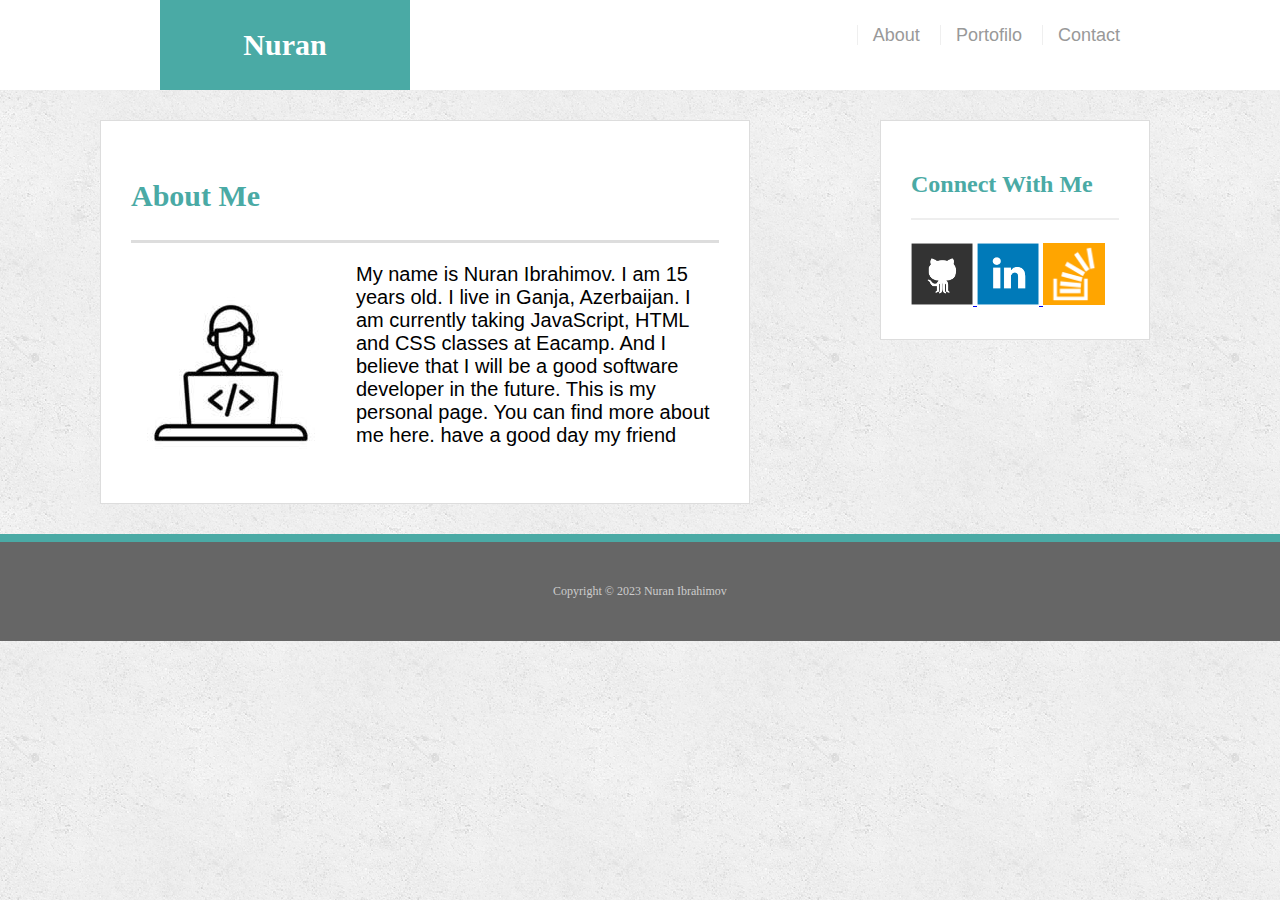
<file: index.html>
<!DOCTYPE html>
<html lang="en">
<head>
    <meta charset="UTF-8">
    <meta http-equiv="X-UA-Compatible" content="IE=edge">
    <meta name="viewport" content="width=device-width, initial-scale=1.0">
    <title>My Website | About</title>
    <link href="./css/index.css" rel="stylesheet"/>
    <link rel="icon" href="./icon/download.jfif">
</head>
<body>
    <header id="head">
        <div class="name-bio">
            <a href="index.html" class="my-name">Nuran</a>
        
            <nav class="kecitler">
                <a href="index.html">About</a>
                <a href="portfolio.html">Portofilo</a>
                <a href="contact.html">Contact</a>
            </nav>
        </div>
    </header>
<div class="my-container">
<section>
        <div class="about-me">
        <h1>About Me</h1>
        <img src="./icon/download.jfif" class="my-img"/>
        <p id="biotext">My name is Nuran Ibrahimov. I am 15 years old. I live in Ganja, Azerbaijan. I am currently taking JavaScript, HTML and CSS classes at Eacamp. And I believe that I will be a good software developer in the future. This is my personal page. You can find more about me here. have a good day my friend</p>
        </div>
</section>
</div>
<section>
    <div class="kontaktlar">
        <h2>Connect With Me</h2>
        <a href="https://github.com/nuranibra">
            <img src="./contatc-photo/github-128.png" class="github-photo"/>
        </a>
        <a href="#">
            <img    src="./contatc-photo/linkedin-128.png" class="linkedin-photo">
        </a>
        <a href="https://stackoverflow.com/users/21948578/nuranibra">
            <img src="./contatc-photo/stackoverflow-128.png" class="stackoverflow-photo"/>
        </a>
    </div>
</section>
<div class="name-and-copy">
    <p>Copyright © 2023 Nuran Ibrahimov</p>
</div>
</body>
</html>
</file>
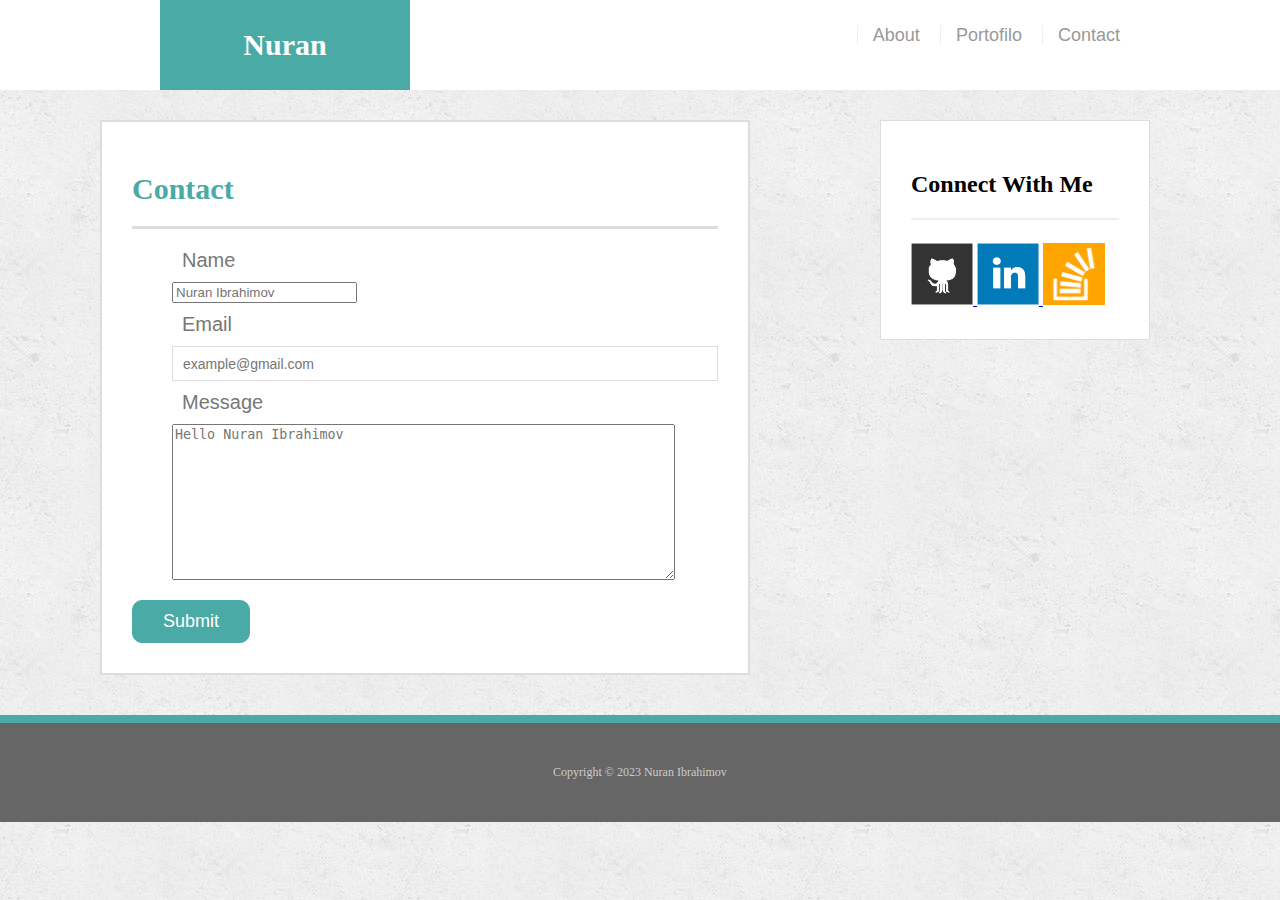
<file: contact.html>
<!DOCTYPE html>
<html lang="en">
<head>
    <meta charset="UTF-8">
    <meta http-equiv="X-UA-Compatible" content="IE=edge">
    <meta name="viewport" content="width=device-width, initial-scale=1.0">
    <title>Contact | My Website</title>
    <link href="./css/contact.css" rel="stylesheet"/>
    <link rel="icon" href="./icon/download.jfif"/>
</head>
<body>
    <header id="head">
        <div class="name-bio">
            <a href="index.html" class="my-name">Nuran</a>
        
            <nav class="kecitler">
                <a href="index.html">About</a>
                <a href="portfolio.html">Portofilo</a>
                <a href="contact.html">Contact</a>
            </nav>
        </div>
    </header>
    <section class="contact">
        <div class="contact-box">
            <h1 class="text-contact">Contact</h1>
        <form>
            <ul>
                <li>
                    <label for="name">Name</label>
                    <input type="text" id="name" placeholder="Nuran Ibrahimov" required="required"/>
                </li>
                <li>
                    <label for="email">Email</label>
                    <input type="email" id="email" placeholder="example@gmail.com"/>
                </li>
                <li>
                    <label for="message">Message</label>
                    <textarea id="message" placeholder="Hello Nuran Ibrahimov" rows="10" cols="60"></textarea>
                </li>
            </ul>
            <input type="submit"/>
        </form>
        </div>
    </section>
    <section>
        <div class="kontaktlar">
            <h2>Connect With Me</h2>
            <a href="https://github.com/nuranibra">
                <img src="./contatc-photo/github-128.png" class="github-photo"/>
            </a>
            <a href="#">
                <img    src="./contatc-photo/linkedin-128.png" class="linkedin-photo">
            </a>
            <a href="https://stackoverflow.com/users/21948578/nuranibra">
                <img src="./contatc-photo/stackoverflow-128.png" class="stackoverflow-photo"/>
            </a>
        </div>
    </section>
    <div class="name-and-copy">
        <p>Copyright © 2023 Nuran Ibrahimov</p>
    </div>
</body>
</html>
</file>
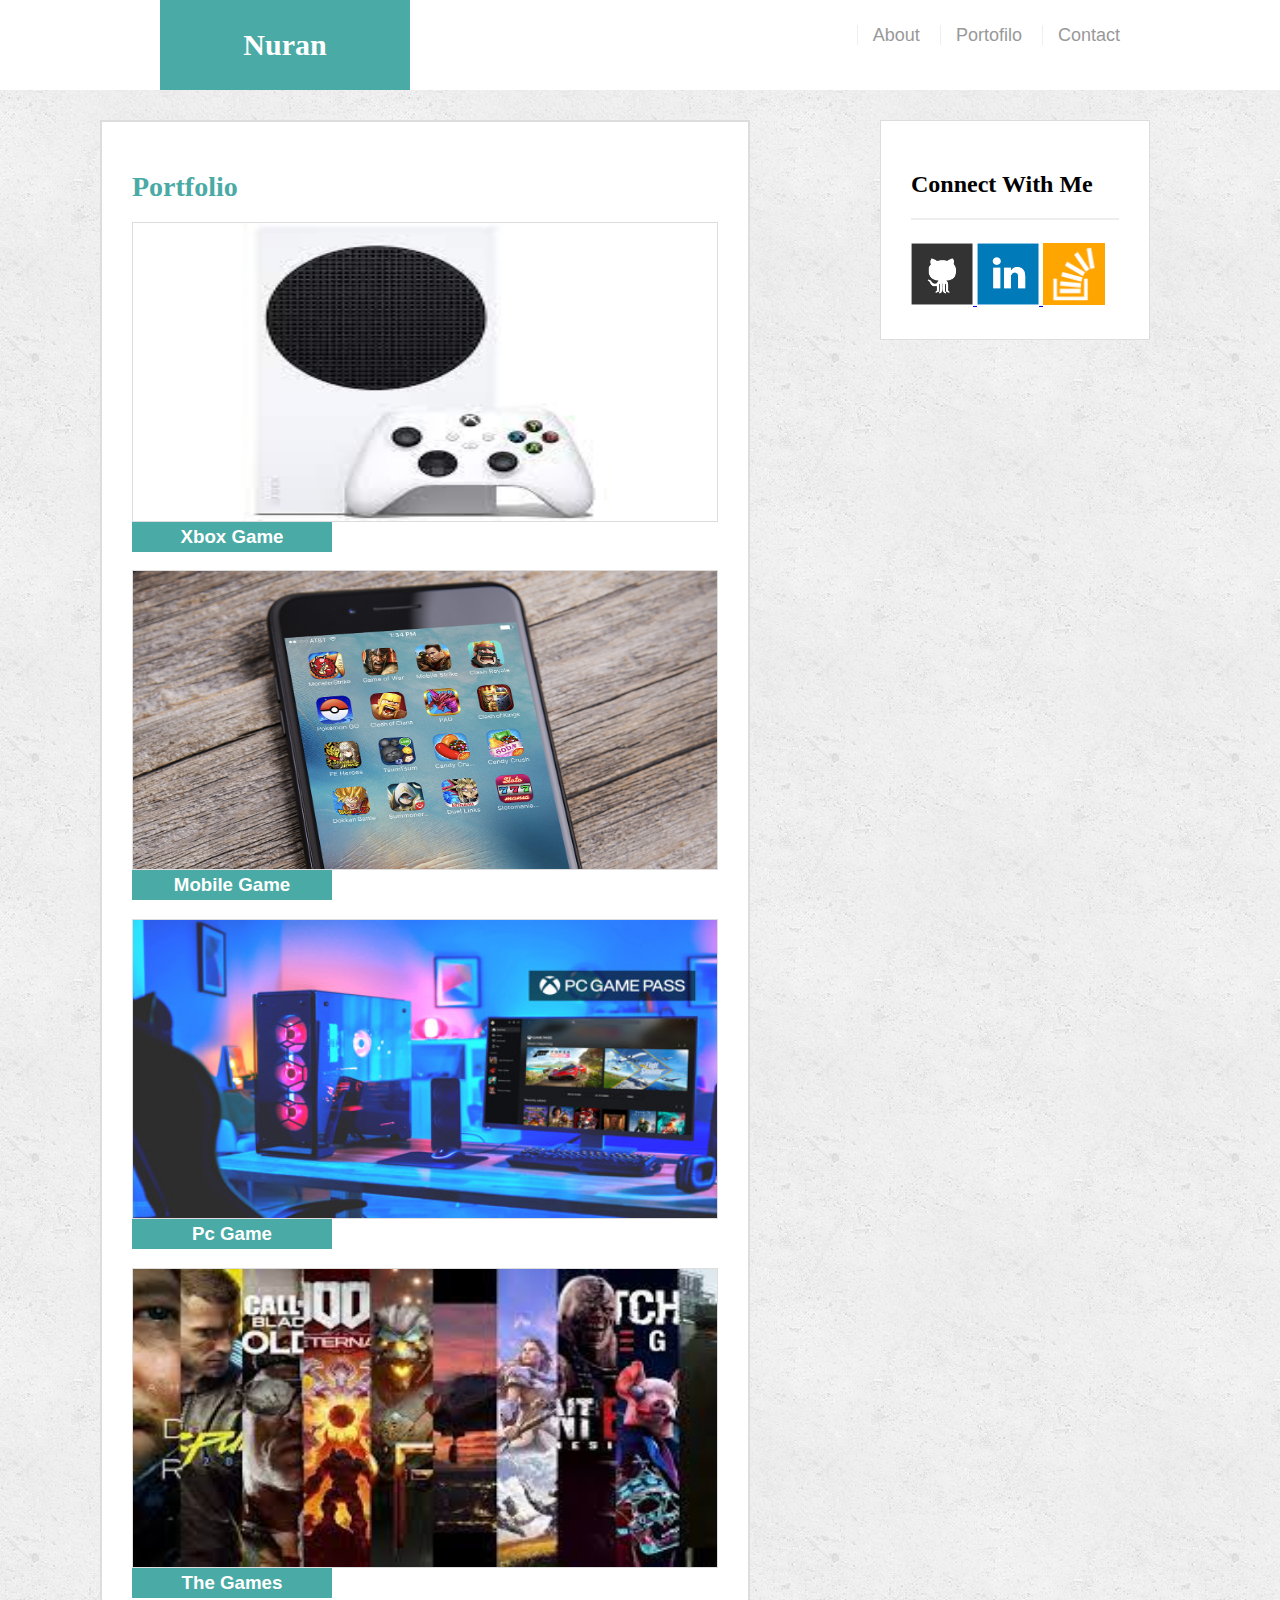
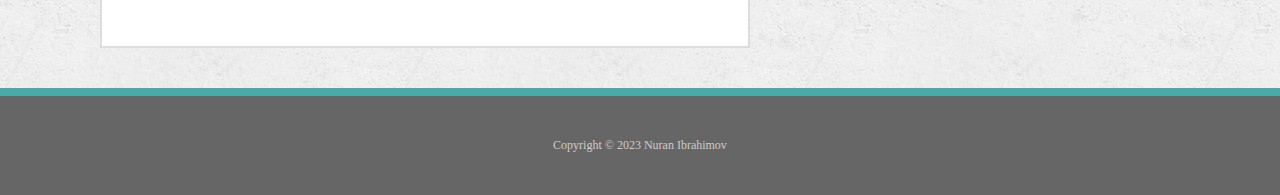
<file: portfolio.html>
<!DOCTYPE html>
<html lang="en">
<head>
    <meta charset="UTF-8">
    <meta http-equiv="X-UA-Compatible" content="IE=edge">
    <meta name="viewport" content="width=device-width, initial-scale=1.0">
    <title>Portfolio | My Website</title>
    <link href="./css/portfolio.css" rel="stylesheet"/>
    <link rel="icon" href="./icon/download.jfif"/>
</head>
<body>
    <header id="head">
        <div class="name-bio">
            <a href="index.html" class="my-name">Nuran</a>
        
            <nav class="kecitler">
                <a href="index.html">About</a>
                <a href="portofilo.html">Portofilo</a>
                <a href="contact.html">Contact</a>
            </nav>
        </div>
    </header>

    <section class="portfolio">
        <h1>Portfolio</h1>
        <div class="photo">
            <img src="./portfolio-photo/download000.jfif" alt="xbox" class="sekil">
            <h3 class="text">Xbox Game</h3>
        </div>
        <div class="photo">
            <img src="./portfolio-photo/mobile-games-sensor-tower.jpg" alt="mobile" class="sekil"/>
            <h3 class="text">Mobile Game</h3>
        </div>
        <div class="photo">
            <img src="./portfolio-photo/RE4HELg.jfif" alt="pc" class="sekil"/>
            <h3 class="text">Pc Game</h3>
        </div>
        <div class="photo">
            <img src="./portfolio-photo/download1.jfif" alt="theGames" class="sekil"/>
            <h3 class="text">The Games</h3>
        </div>
    </section>
    <section>
        <div class="kontaktlar">
            <h2>Connect With Me</h2>
            <a href="https://github.com/nuranibra">
                <img src="./contatc-photo/github-128.png" class="github-photo"/>
            </a>
            <a href="#">
                <img    src="./contatc-photo/linkedin-128.png"/ class="linkedin-photo">
            </a>
            <a href="https://stackoverflow.com/users/21948578/nuranibra">
                <img src="./contatc-photo/stackoverflow-128.png" class="stackoverflow-photo"/>
            </a>
        </div>
    </section>
    <div class="name-and-copy">
        <p>Copyright © 2023 Nuran Ibrahimov</p>
    </div>
</body>
</html>
</file>
<file: css/index.css>
*{
    box-sizing: border-box;
}

body{
    margin:0;
    padding:0;
    background-color: #777777;
    background-image: url(../backgorund-photo/concrete_seamless.png)
}

header#head{
    color:#FFFFFF;
    font-size:18px;
    font-family:Arial, Helvetica, sans-serif;
    background-color: #FFFFFF;
    margin:0px 0px 30px;
    width: 100%;
    height: 90px;
}

div.name-bio{
    width: 100%;
    max-width: 960px;
    margin: 0 auto;
   
}

a.my-name{
    float: left;
    width: 250px;
    height: 90px;
    font-family: Georgia, Times, "Times New Roman", serif;
    font-size: 30px;
    font-weight: 700;
    line-height: 90px;
    color: #fff;
    text-align: center;
    text-decoration: none;
    background-color: #4aaaa5;
}


nav.kecitler{
    float:right;
}

nav{
    float: right;
    margin-top: 25px
}

nav.kecitler a{
    padding-left: 15px;
    margin-left: 15px;
    color: #999;
    text-decoration: none;
    border-left: 1px solid #efefef;
}

div.my-container{
    float: left;
    width: 100%;
    max-width: 650px;
    padding: 30px;
    margin: 0 100px 30px;
    background: #fff;
    border: 1px solid #ddd;
}

h1{
    padding-bottom: 20px;
    font-size: 30px;
    line-height: 49px;
    border-bottom: 3px solid #ddd;
}

h1, h2{
    font-family: Georgia, Times, "Times New Roman", serif;
    font-weight: 700;
    color: #4aaaa5;
}

img.my-img{
    float: left;
    width: 200px;
    height: auto;
    margin-top: 10px;
    margin-right: 25px
}

#biotext{
    font-size:20px;
    font-family:Arial, Helvetica, sans-serif;
}

div.kontaktlar{
    margin-left:30px;
    float: left;
    max-width: 100%;
    width:270px;
    padding:30px;
    margin-bottom: 20px;
    background: #fff;
    border: 1px solid #ddd
}

h2{
    padding-bottom: 20px;
    margin-bottom: 15px;
    border-bottom: 2px solid #eee;
}

img.github-photo,img.linkedin-photo,img.stackoverflow-photo{
    width: 62px;
    height: 62px;
    margin-top: 8px;
}

div.name-and-copy{
    padding: 30px 0;
    clear: both;
    font-size: 12px;
    color: #ccc;
    text-align: center;
    background: #666;
    border-top: 8px solid #4aaaa5;
}
</file>
<file: css/contact.css>
*{
    box-sizing: border-box;
}

body{
    margin:0;
    padding:0;
    background-color: #777777;
    background-image: url(../backgorund-photo/concrete_seamless.png)
}

header#head{
    color:#FFFFFF;
    font-size:18px;
    font-family:Arial, Helvetica, sans-serif;
    background-color: #FFFFFF;
    margin:0px 0px 30px;
    width: 100%;
    height: 90px;
}

div.name-bio{
    width: 100%;
    max-width: 960px;
    margin: 0 auto;
   
}

a.my-name{
    float: left;
    width: 250px;
    height: 90px;
    font-family: Georgia, Times, "Times New Roman", serif;
    font-size: 30px;
    font-weight: 700;
    line-height: 90px;
    color: #fff;
    text-align: center;
    text-decoration: none;
    background-color: #4aaaa5;
}

section.contact{
    float: left;
    width: 100%;
    max-width: 650px;
    padding:30px;
    margin:0 100px 40px;
    background-color: white;
    border:2px solid #ddd;
}

h1.text-contact{
    font-size:30px;
    padding-bottom:20px;
    border-bottom:3px solid #ddd;
    font-family:Georgia, 'Times New Roman', Times, serif;
    color:#4AAAA5;
}

ul{
    list-style: none;
}

label{
    padding:0;
    margin:10px;
    font-size:20px;
    font-family: Arial, Helvetica, sans-serif;
    width:100%;
    color:#777777
}

input [type=text], input[type=email], input[textarea]{
    height: 35px;
    padding:0px 10px;
    font-size:14px;
    border:1px solid #ddd;
}

label,input [type=text], input[type=email], input[textarea]{
    display:block;
    width: 100%;
}

input[type=submit]{
    padding:10px 30px;
    font-size:18px;
    color:white;
    background-color: #4AAAA5;
    border:1px solid #4AAAA5;
    border-radius:10px;
    cursor: pointer;
}

nav.kecitler{
    float:right;
}

nav{
    float: right;
    margin-top: 25px
}

nav.kecitler a{
    padding-left: 15px;
    margin-left: 15px;
    color: #999;
    text-decoration: none;
    border-left: 1px solid #efefef;
}

div.kontaktlar{
    margin-left:30px;
    float: left;
    max-width: 100%;
    width:270px;
    padding:30px;
    margin-bottom: 20px;
    background: #fff;
    border: 1px solid #ddd
}

h2{
    padding-bottom: 20px;
    margin-bottom: 15px;
    border-bottom: 2px solid #eee;
}

img.github-photo,img.linkedin-photo,img.stackoverflow-photo{
    width: 62px;
    height: 62px;
    margin-top: 8px;
}

div.name-and-copy{
    padding: 30px 0;
    clear: both;
    font-size: 12px;
    color: #ccc;
    text-align: center;
    background: #666;
    border-top: 8px solid #4aaaa5;
}
</file>
<file: css/portfolio.css>
*{
    box-sizing: border-box;
}

body{
    margin:0;
    padding:0;
    background-color: #777777;
    background-image: url(../backgorund-photo/concrete_seamless.png)
}

header#head{
    color:#FFFFFF;
    font-size:18px;
    font-family:Arial, Helvetica, sans-serif;
    background-color: #FFFFFF;
    margin:0px 0px 30px;
    width: 100%;
    height: 90px;
}

div.name-bio{
    width: 100%;
    max-width: 960px;
    margin: 0 auto;
   
}

a.my-name{
    float: left;
    width: 250px;
    height: 90px;
    font-family: Georgia, Times, "Times New Roman", serif;
    font-size: 30px;
    font-weight: 700;
    line-height: 90px;
    color: #fff;
    text-align: center;
    text-decoration: none;
    background-color: #4aaaa5;
}


nav.kecitler{
    float:right;
}

nav{
    float: right;
    margin-top: 25px
}

nav.kecitler a{
    padding-left: 15px;
    margin-left: 15px;
    color: #999;
    text-decoration: none;
    border-left: 1px solid #efefef;
}

section.portfolio{
    float:left;
    width: 100%;
    max-width:650px;
    padding:30px;
    margin:0 100px 40px;
    background-color: white;
    border:2px solid #ddd;
}

section{
    display:block;
}

h1{
    color:#4aaaa5;
    font-size: 28px;
    font-family:Georgia, 'Times New Roman', Times, serif;

}

div.photo img{
    width:100%;
    border:1px solid #ddd;
}

div.photo h3{
    color:white;
    font-family:Arial, Helvetica, sans-serif;
    line-height: 10px;
    padding:10px 10px 10px;
    text-align:center;
    background-color: #4aaaa5;
    width: 100%;
    max-width: 200px;
    clear: both;
}
    
img.sekil{
    width: 300px;
    height: 300px;
    float: left;
}

div.kontaktlar{
    margin-left:30px;
    float: left;
    max-width: 100%;
    width:270px;
    padding:30px;
    margin-bottom: 20px;
    background: #fff;
    border: 1px solid #ddd
}

h2{
    padding-bottom: 20px;
    margin-bottom: 15px;
    border-bottom: 2px solid #eee;
}

img.github-photo,img.linkedin-photo,img.stackoverflow-photo{
    width: 62px;
    height: 62px;
    margin-top: 8px;
}

div.name-and-copy{
    padding: 30px 0;
    clear: both;
    font-size: 12px;
    color: #ccc;
    text-align: center;
    background: #666;
    border-top: 8px solid #4aaaa5;
}
</file>
